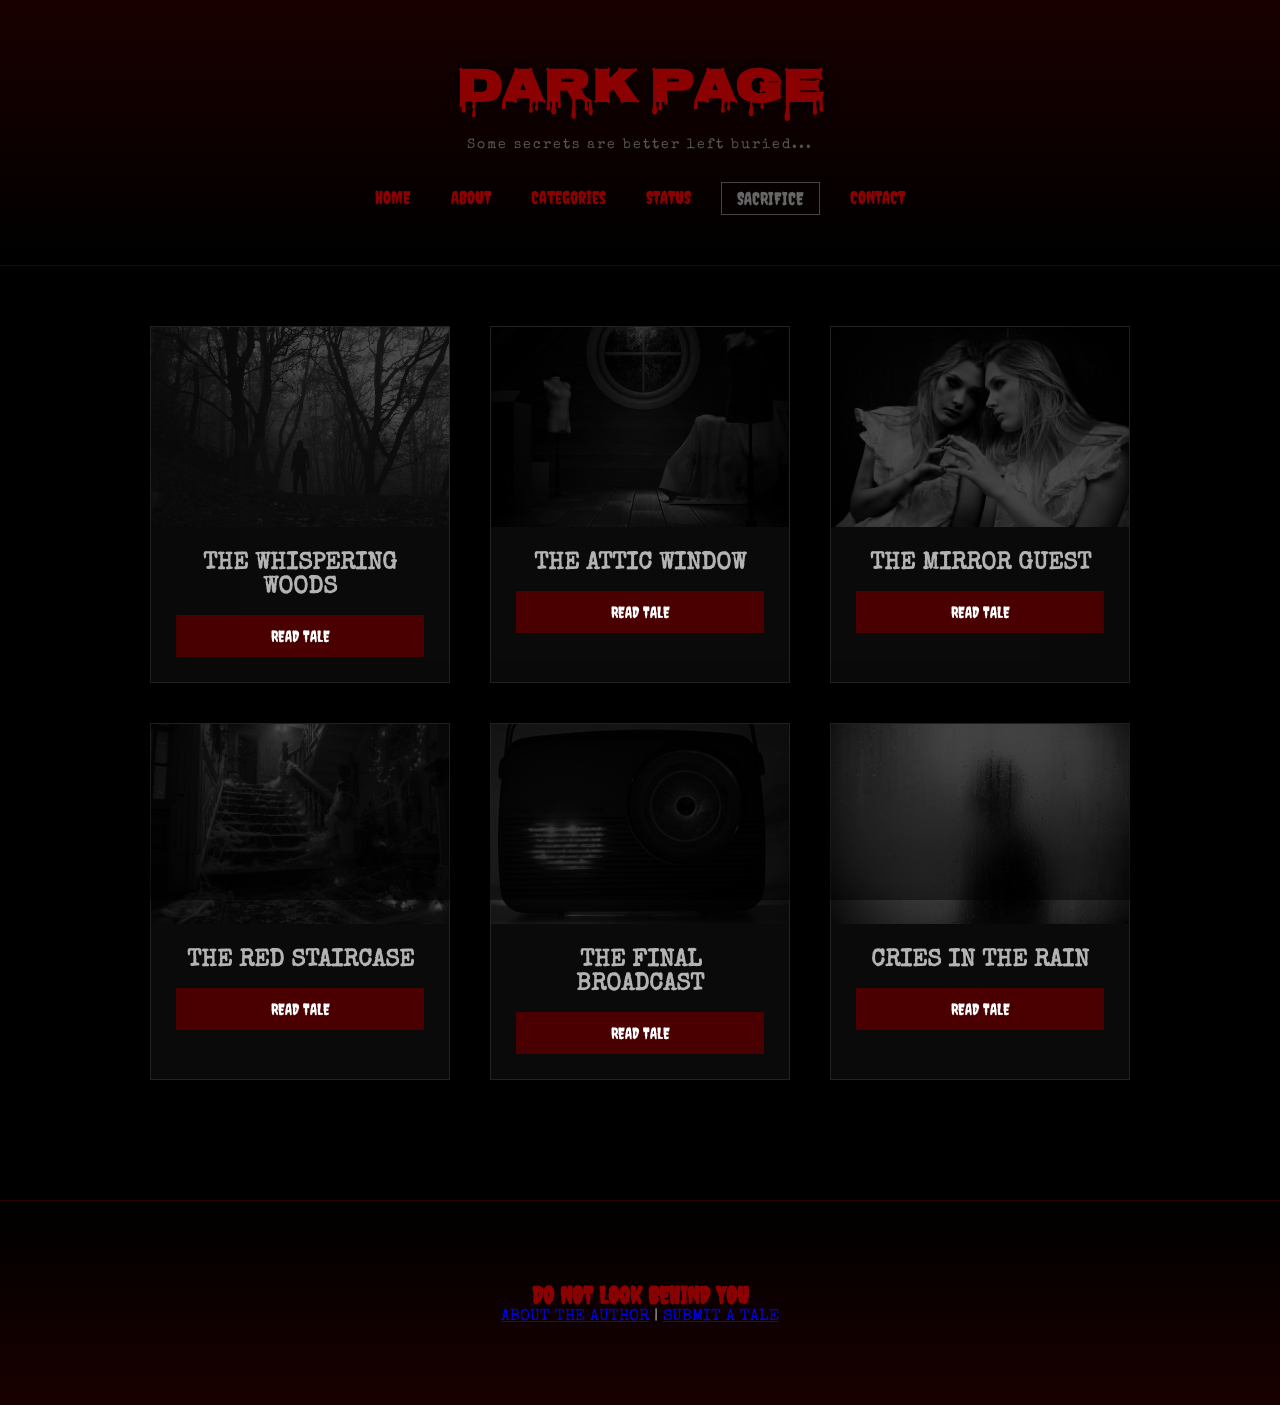
<file: index.html>
<!DOCTYPE html>
<html lang="en">
<head>
    <meta charset="UTF-8">
    <meta name="viewport" content="width=device-width, initial-scale=1.0">
    <title>Dark Page | Horror Hub</title>
    <link rel="stylesheet" href="style.css">
</head>
<body class="main-hub">

    <div class="vignette"></div>
    <div class="fog"></div>

   <header class="site-header">
    <div class="header-container">
        <h1 id="site-title" class="glitch" data-text="DARK PAGE">DARK PAGE</h1>
        <p class="tagline">Some secrets are better left buried...</p>
        
     <nav class="hub-nav">
    <div class="nav-links">
        <a href="index.html" class="nav-item">HOME</a>
        <a href="about.html" class="nav-item">ABOUT</a>
        <a href="categories.html" class="nav-item">Categories</a>
        <a href="status.html" class="nav-item">STATUS</a>
         <a href="submit.html" class="nav-item sacrifice">SACRIFICE</a>
        <a href="contact.html" class="nav-item">CONTACT</a>
       
    </div>
</nav>
    </div>
</header>

    <main>
        <section class="story-container">
            
            <article class="story-card">
                <div class="story-image" style="background-image: url('woods.jpg');"></div>
                <div class="story-content">
                    <h2>THE WHISPERING WOODS</h2>
                    <a href="story1.html" target="_blank" class="read-btn">READ TALE</a>
                </div>
            </article>

            <article class="story-card">
                <div class="story-image" style="background-image: url('attic.jpg');"></div>
                <div class="story-content">
                    <h2>THE ATTIC WINDOW</h2>
                    <a href="story2.html" target="_blank" class="read-btn">READ TALE</a>
                </div>
            </article>

            <article class="story-card">
                <div class="story-image" style="background-image: url('mirror.jpg');"></div>
                <div class="story-content">
                    <h2>THE MIRROR GUEST</h2>
                    <a href="story3.html" target="_blank" class="read-btn">READ TALE</a>
                </div>
            </article>

            <article class="story-card">
                <div class="story-image" style="background-image: url('stairs.jpg');"></div>
                <div class="story-content">
                    <h2>THE RED STAIRCASE</h2>
                    <a href="story4.html" target="_blank" class="read-btn">READ TALE</a>
                </div>
            </article>

            <article class="story-card">
                <div class="story-image" style="background-image: url('radio.jpg');"></div>
                <div class="story-content">
                    <h2>THE FINAL BROADCAST</h2>
                    <a href="story5.html" target="_blank" class="read-btn">READ TALE</a>
                </div>
            </article>

            <article class="story-card">
                <div class="story-image" style="background-image: url('rain.jpg');"></div>
                <div class="story-content">
                    <h2>CRIES IN THE RAIN</h2>
                    <a href="story6.html" target="_blank" class="read-btn">READ TALE</a>
                </div>
            </article>

        </section>
    </main>

   <footer>
    <h2 style="font-family: 'Creepster'; color: #8b0000;">DO NOT LOOK BEHIND YOU</h2>
    <div class="footer-links">
        <a href="about.html">ABOUT THE AUTHOR</a> | 
        <a href="submit.html">SUBMIT A TALE</a>
    </div>
</footer>


    <script src="script.js"></script>
</body>
</html>
</file>
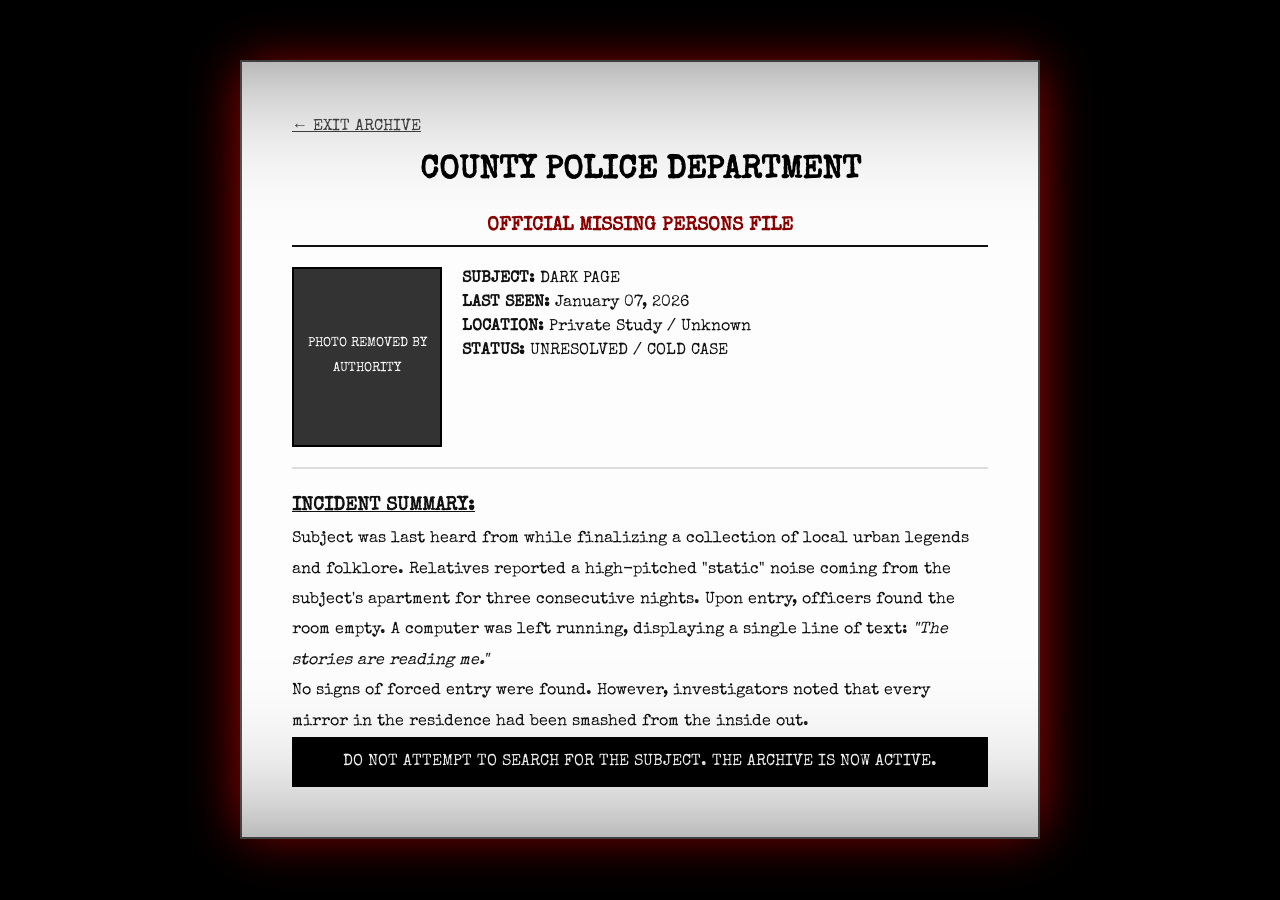
<file: about.html>
<!DOCTYPE html>
<html lang="en">
<head>
    <meta charset="UTF-8">
    <title>MISSING PERSON REPORT | CASE #7734</title>
    <link rel="stylesheet" href="style.css">
</head>
<body class="story-page-body">
    <div class="vignette"></div>
    
    <main class="story-reader" style="background: #fdfdfd; color: #111; border: 2px solid #555; animation: none;">
        <a href="index.html" class="home-btn" style="color: #444;">← EXIT ARCHIVE</a>
        
        <div style="text-align: center; border-bottom: 2px solid #111; margin-bottom: 20px;">
            <h1 style="color: #000; font-family: 'Special Elite'; margin-bottom: 5px;">COUNTY POLICE DEPARTMENT</h1>
            <h2 style="color: #8b0000; font-family: 'Special Elite'; font-size: 1.2rem;">OFFICIAL MISSING PERSONS FILE</h2>
        </div>

        <div style="display: flex; gap: 20px; align-items: start;">
            <div style="width: 150px; height: 180px; background: #333; border: 2px solid #000; display: flex; align-items: center; justify-content: center; color: #fff; font-size: 0.8rem; text-align: center;">
                PHOTO REMOVED BY AUTHORITY
            </div>
            
            <div style="font-family: 'Special Elite'; line-height: 1.5;">
                <p><strong>SUBJECT:</strong> DARK PAGE</p>
                <p><strong>LAST SEEN:</strong> January 07, 2026</p>
                <p><strong>LOCATION:</strong> Private Study / Unknown</p>
                <p><strong>STATUS:</strong> UNRESOLVED / COLD CASE</p>
            </div>
        </div>

        <hr style="border: 1px solid #ddd; margin: 20px 0;">

        <div style="font-family: 'Special Elite';">
            <h3 style="text-decoration: underline;">INCIDENT SUMMARY:</h3>
            <p>Subject was last heard from while finalizing a collection of local urban legends and folklore. Relatives reported a high-pitched "static" noise coming from the subject's apartment for three consecutive nights. Upon entry, officers found the room empty. A computer was left running, displaying a single line of text: <em>"The stories are reading me."</em></p>
            
            <p>No signs of forced entry were found. However, investigators noted that every mirror in the residence had been smashed from the inside out.</p>
            
            <p style="background: #000; color: #fff; padding: 10px; text-align: center;">DO NOT ATTEMPT TO SEARCH FOR THE SUBJECT. THE ARCHIVE IS NOW ACTIVE.</p>
        </div>
    </main>
</body>
</html>
</file>
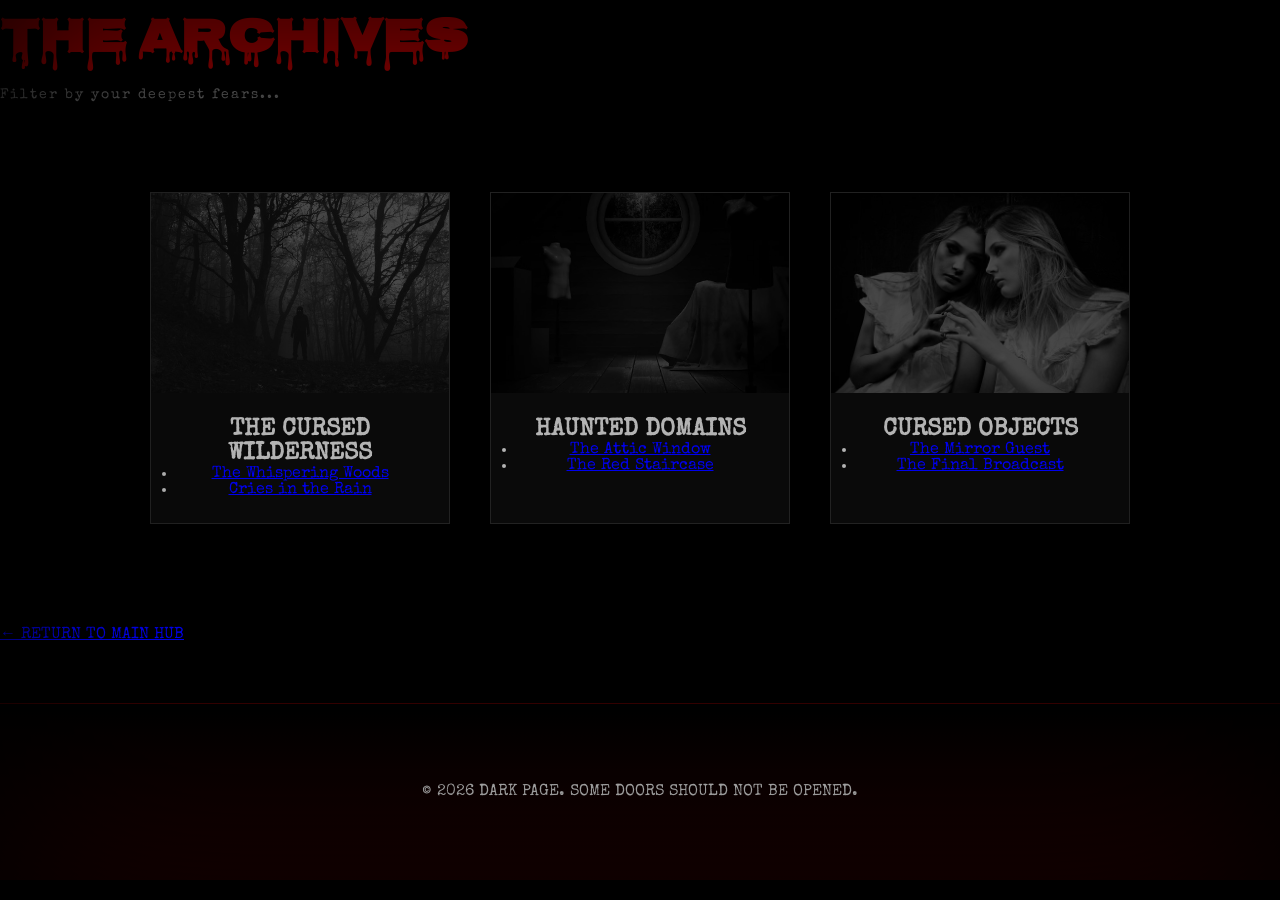
<file: categories.html>
<!DOCTYPE html>
<html lang="en">
<head>
    <meta charset="UTF-8">
    <title>THE ARCHIVES | CATEGORIES</title>
    <link rel="stylesheet" href="style.css">
</head>
<body class="main-hub">
    <div class="vignette"></div>
    
    <header>
        <h1 id="site-title">THE ARCHIVES</h1>
        <p class="tagline">Filter by your deepest fears...</p>
    </header>

    <main>
        <section class="story-container">
            
            <article class="story-card category-card">
                <div class="story-image" style="background-image: url('woods.jpg');"></div>
                <div class="story-content">
                    <h2>THE CURSED WILDERNESS</h2>
                    <ul class="cat-list">
                        <li><a href="story1.html">The Whispering Woods</a></li>
                        <li><a href="story6.html">Cries in the Rain</a></li>
                    </ul>
                </div>
            </article>

            <article class="story-card category-card">
                <div class="story-image" style="background-image: url('attic.jpg');"></div>
                <div class="story-content">
                    <h2>HAUNTED DOMAINS</h2>
                    <ul class="cat-list">
                        <li><a href="story2.html">The Attic Window</a></li>
                        <li><a href="story4.html">The Red Staircase</a></li>
                    </ul>
                </div>
            </article>

            <article class="story-card category-card">
                <div class="story-image" style="background-image: url('mirror.jpg');"></div>
                <div class="story-content">
                    <h2>CURSED OBJECTS</h2>
                    <ul class="cat-list">
                        <li><a href="story3.html">The Mirror Guest</a></li>
                        <li><a href="story5.html">The Final Broadcast</a></li>
                    </ul>
                </div>
            </article>

        </section>
        
        <a href="index.html" class="home-btn" style="margin-top: 40px; display: block;">← RETURN TO MAIN HUB</a>
    </main>

    <footer>
        <p>&copy; 2026 DARK PAGE. SOME DOORS SHOULD NOT BE OPENED.</p>
    </footer>
</body>
</html>
</file>
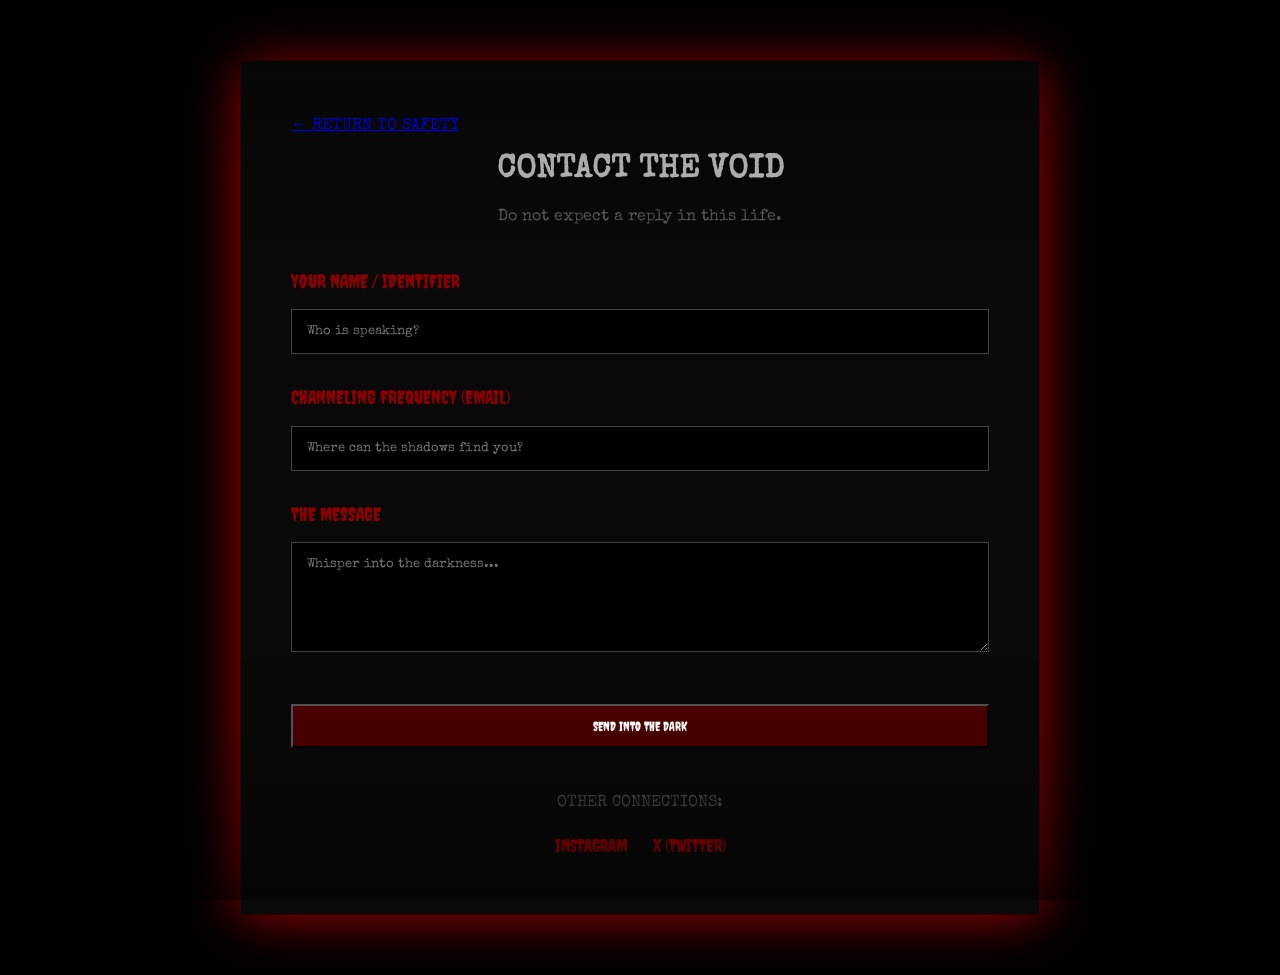
<file: contact.html>
<!DOCTYPE html>
<html lang="en">
<head>
    <meta charset="UTF-8">
    <title>THE VOID | SEND A MESSAGE</title>
    <link rel="stylesheet" href="style.css">
</head>
<body class="story-page-body">
    <div class="vignette"></div>
    
    <main class="story-reader">
        <a href="index.html" class="home-btn">← RETURN TO SAFETY</a>
        
        <h1 class="glitch" data-text="CONTACT THE VOID">CONTACT THE VOID</h1>
        <p style="text-align: center; color: #555; margin-bottom: 30px;">Do not expect a reply in this life.</p>

        <form class="scary-form">
            <div class="input-group">
                <label>YOUR NAME / IDENTIFIER</label>
                <input type="text" placeholder="Who is speaking?">
            </div>

            <div class="input-group">
                <label>CHANNELING FREQUENCY (EMAIL)</label>
                <input type="email" placeholder="Where can the shadows find you?">
            </div>

            <div class="input-group">
                <label>THE MESSAGE</label>
                <textarea rows="6" placeholder="Whisper into the darkness..."></textarea>
            </div>

            <button type="button" class="read-btn" onclick="this.innerHTML='MESSAGE CONSUMED'">SEND INTO THE DARK</button>
        </form>

        <div class="social-links" style="margin-top: 40px; text-align: center;">
            <p style="color: #444; margin-bottom: 10px;">OTHER CONNECTIONS:</p>
            <a href="#" class="nav-item">INSTAGRAM</a>
            <a href="#" class="nav-item">X (TWITTER)</a>
        </div>
    </main>

    <script src="script.js"></script>
</body>
</html>
</file>
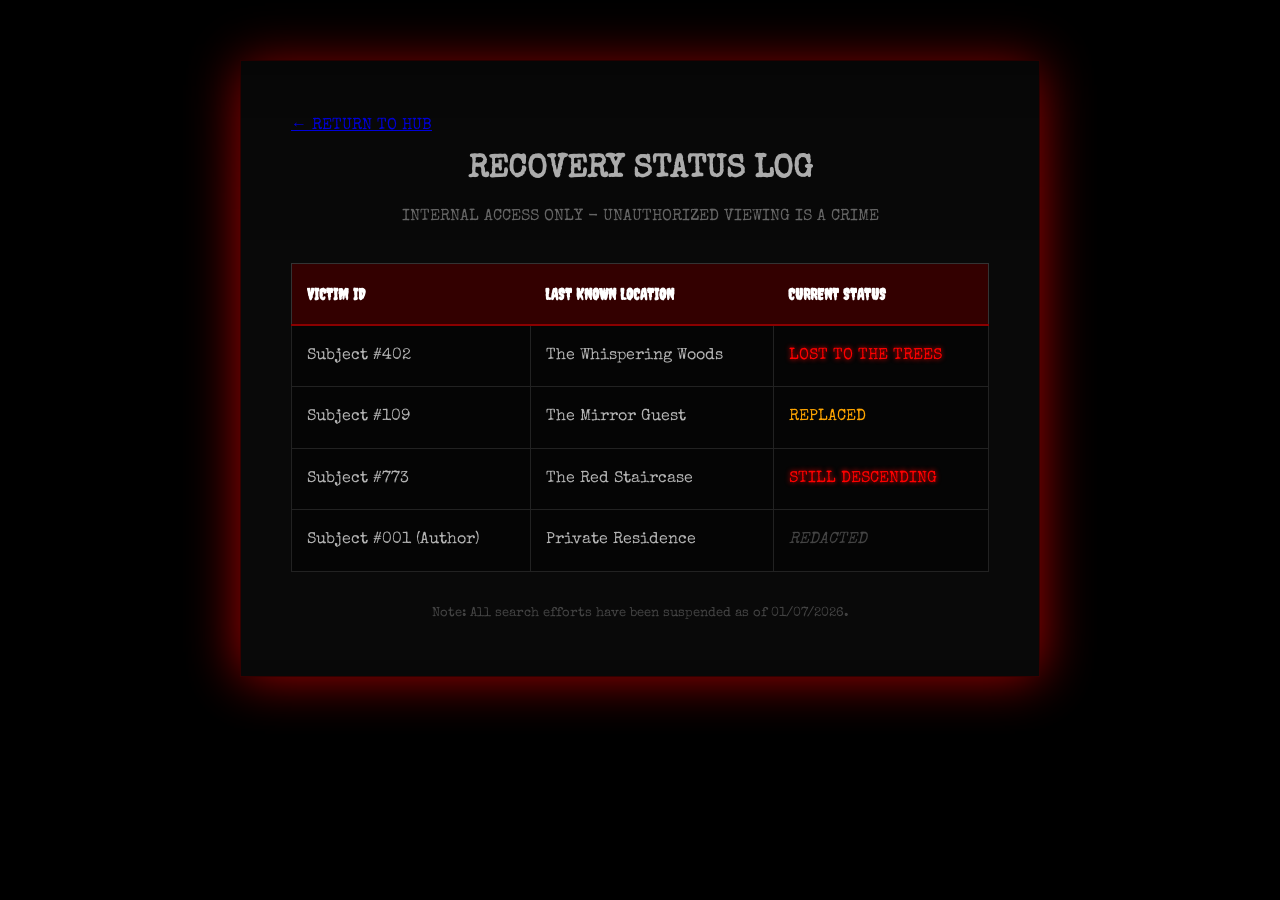
<file: status.html>
<!DOCTYPE html>
<html lang="en">
<head>
    <meta charset="UTF-8">
    <title>RECOVERY STATUS | DATABASE #7734</title>
    <link rel="stylesheet" href="style.css">
</head>
<body class="story-page-body">
    <div class="vignette"></div>
    
    <main class="story-reader">
        <a href="index.html" class="home-btn">← RETURN TO HUB</a>
        
        <h1 class="glitch" data-text="RECOVERY STATUS LOG">RECOVERY STATUS LOG</h1>
        <p style="text-align: center; color: #666; margin-bottom: 30px;">INTERNAL ACCESS ONLY - UNAUTHORIZED VIEWING IS A CRIME</p>

        <table class="scary-table">
            <thead>
                <tr>
                    <th>VICTIM ID</th>
                    <th>LAST KNOWN LOCATION</th>
                    <th>CURRENT STATUS</th>
                </tr>
            </thead>
            <tbody>
                <tr>
                    <td>Subject #402</td>
                    <td>The Whispering Woods</td>
                    <td class="status-lost">LOST TO THE TREES</td>
                </tr>
                <tr>
                    <td>Subject #109</td>
                    <td>The Mirror Guest</td>
                    <td class="status-warning">REPLACED</td>
                </tr>
                <tr>
                    <td>Subject #773</td>
                    <td>The Red Staircase</td>
                    <td class="status-lost">STILL DESCENDING</td>
                </tr>
                <tr>
                    <td>Subject #001 (Author)</td>
                    <td>Private Residence</td>
                    <td class="status-unknown">REDACTED</td>
                </tr>
            </tbody>
        </table>

        <p style="font-size: 0.8rem; margin-top: 20px; color: #444; text-align: center;">
            Note: All search efforts have been suspended as of 01/07/2026.
        </p>
    </main>

    <script src="script.js"></script>
</body>
</html>
</file>
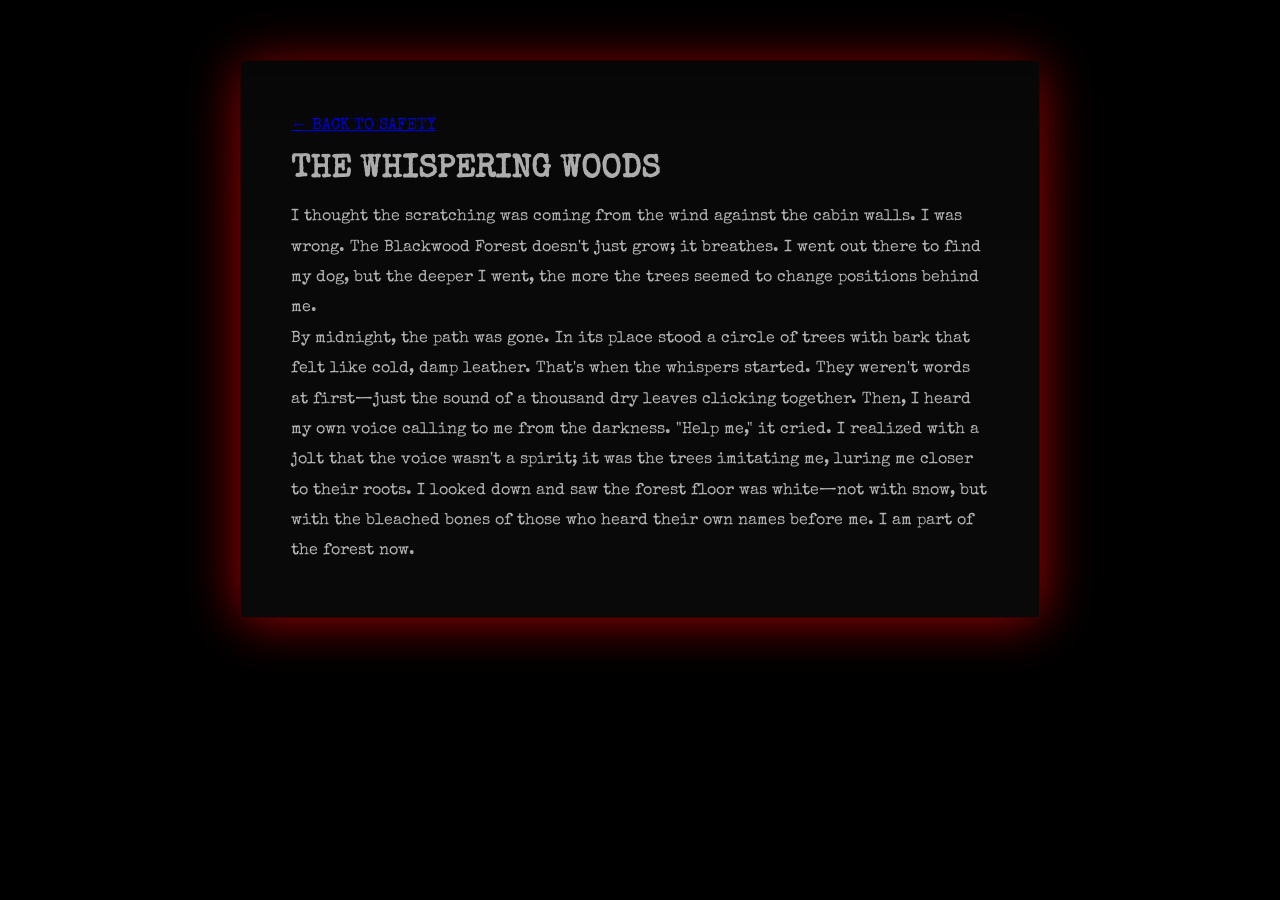
<file: story1.html>
<!DOCTYPE html>
<html lang="en">
<head>
    <meta charset="UTF-8">
    <title>The Whispering Woods | Dark Page</title>
    <link rel="stylesheet" href="style.css">
</head>
<body class="story-page-body">
    <div class="vignette"></div>
    <main class="story-reader">
        <a href="index.html" class="home-btn">← BACK TO SAFETY</a>
        <h1>THE WHISPERING WOODS</h1>
        <p>I thought the scratching was coming from the wind against the cabin walls. I was wrong. The Blackwood Forest doesn't just grow; it breathes. I went out there to find my dog, but the deeper I went, the more the trees seemed to change positions behind me.</p>
        <p>By midnight, the path was gone. In its place stood a circle of trees with bark that felt like cold, damp leather. That's when the whispers started. They weren't words at first—just the sound of a thousand dry leaves clicking together. Then, I heard my own voice calling to me from the darkness. "Help me," it cried. I realized with a jolt that the voice wasn't a spirit; it was the trees imitating me, luring me closer to their roots. I looked down and saw the forest floor was white—not with snow, but with the bleached bones of those who heard their own names before me. I am part of the forest now.</p>
    </main>
    <script src="script.js"></script>
</body>
</html>
</file>
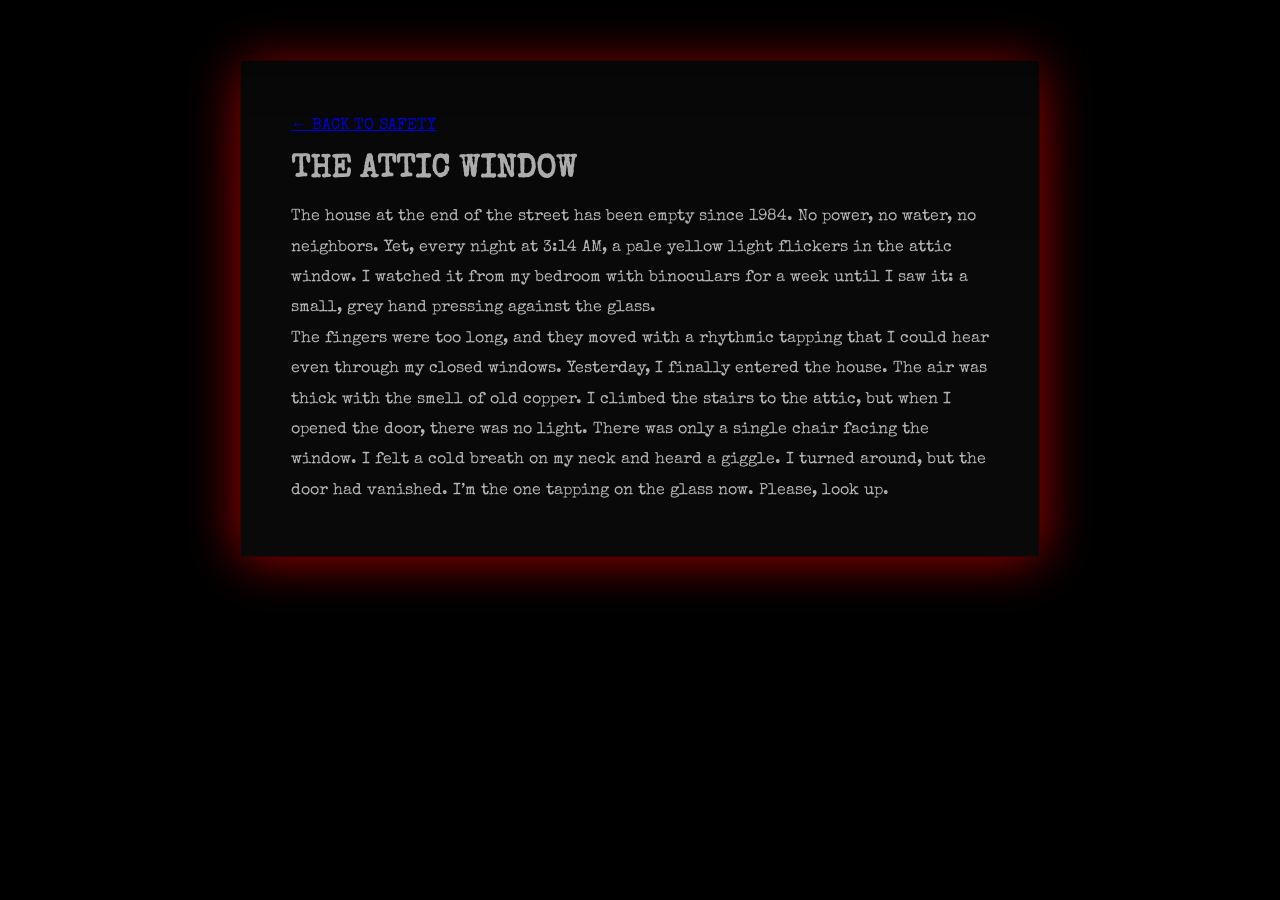
<file: story2.html>
<!DOCTYPE html>
<html lang="en">
<head>
    <meta charset="UTF-8">
    <title>The Attic Window | Dark Page</title>
    <link rel="stylesheet" href="style.css">
</head>
<body class="story-page-body">
    <div class="vignette"></div>
    <main class="story-reader">
        <a href="index.html" class="home-btn">← BACK TO SAFETY</a>
        <h1>THE ATTIC WINDOW</h1>
        <p>The house at the end of the street has been empty since 1984. No power, no water, no neighbors. Yet, every night at 3:14 AM, a pale yellow light flickers in the attic window. I watched it from my bedroom with binoculars for a week until I saw it: a small, grey hand pressing against the glass.</p>
        <p>The fingers were too long, and they moved with a rhythmic tapping that I could hear even through my closed windows. Yesterday, I finally entered the house. The air was thick with the smell of old copper. I climbed the stairs to the attic, but when I opened the door, there was no light. There was only a single chair facing the window. I felt a cold breath on my neck and heard a giggle. I turned around, but the door had vanished. I’m the one tapping on the glass now. Please, look up.</p>
    </main>
    <script src="script.js"></script>
</body>
</html>
</file>
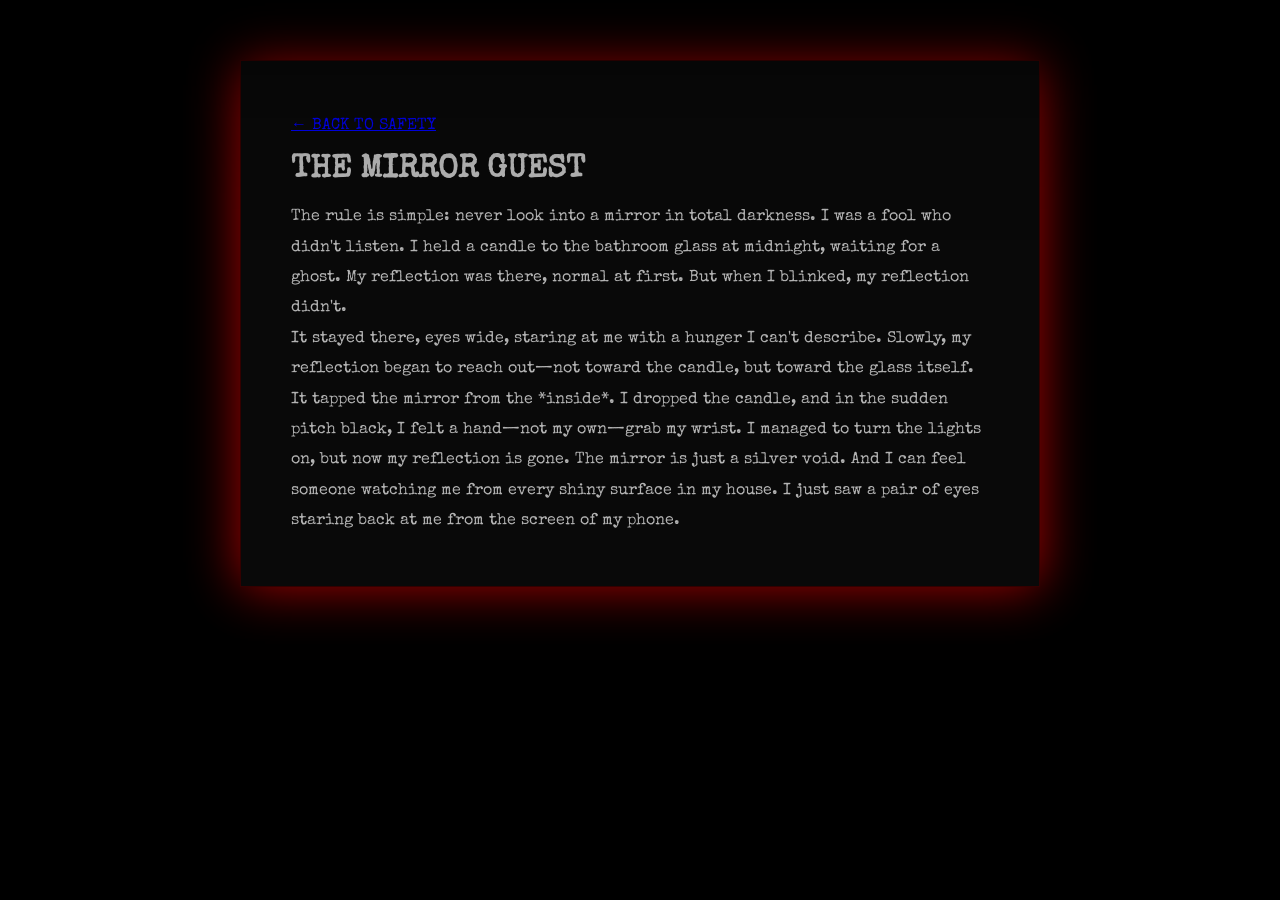
<file: story3.html>
<!DOCTYPE html>
<html lang="en">
<head>
    <meta charset="UTF-8">
    <title>The Mirror Guest | Dark Page</title>
    <link rel="stylesheet" href="style.css">
</head>
<body class="story-page-body">
    <div class="vignette"></div>
    <main class="story-reader">
        <a href="index.html" class="home-btn">← BACK TO SAFETY</a>
        <h1>THE MIRROR GUEST</h1>
        <p>The rule is simple: never look into a mirror in total darkness. I was a fool who didn't listen. I held a candle to the bathroom glass at midnight, waiting for a ghost. My reflection was there, normal at first. But when I blinked, my reflection didn't.</p>
        <p>It stayed there, eyes wide, staring at me with a hunger I can't describe. Slowly, my reflection began to reach out—not toward the candle, but toward the glass itself. It tapped the mirror from the *inside*. I dropped the candle, and in the sudden pitch black, I felt a hand—not my own—grab my wrist. I managed to turn the lights on, but now my reflection is gone. The mirror is just a silver void. And I can feel someone watching me from every shiny surface in my house. I just saw a pair of eyes staring back at me from the screen of my phone.</p>
    </main>
    <script src="script.js"></script>
</body>
</html>
</file>
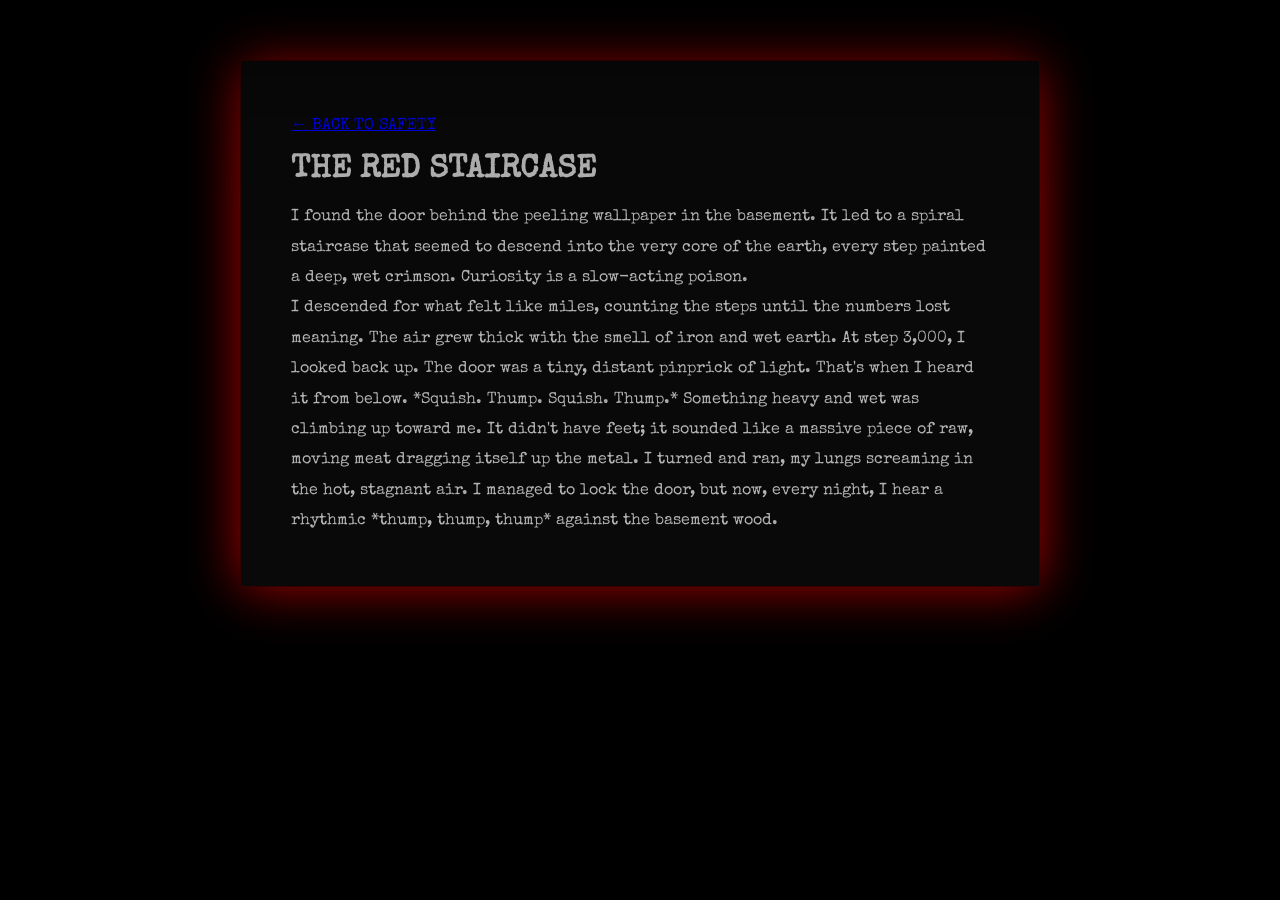
<file: story4.html>
<!DOCTYPE html>
<html lang="en">
<head>
    <meta charset="UTF-8">
    <title>The Red Staircase | Dark Page</title>
    <link rel="stylesheet" href="style.css">
</head>
<body class="story-page-body">
    <div class="vignette"></div>
    <main class="story-reader">
        <a href="index.html" class="home-btn">← BACK TO SAFETY</a>
        <h1>THE RED STAIRCASE</h1>
        <p>I found the door behind the peeling wallpaper in the basement. It led to a spiral staircase that seemed to descend into the very core of the earth, every step painted a deep, wet crimson. Curiosity is a slow-acting poison.</p>
        <p>I descended for what felt like miles, counting the steps until the numbers lost meaning. The air grew thick with the smell of iron and wet earth. At step 3,000, I looked back up. The door was a tiny, distant pinprick of light. That's when I heard it from below. *Squish. Thump. Squish. Thump.* Something heavy and wet was climbing up toward me. It didn't have feet; it sounded like a massive piece of raw, moving meat dragging itself up the metal. I turned and ran, my lungs screaming in the hot, stagnant air. I managed to lock the door, but now, every night, I hear a rhythmic *thump, thump, thump* against the basement wood.</p>
    </main>
    <script src="script.js"></script>
</body>
</html>
</file>
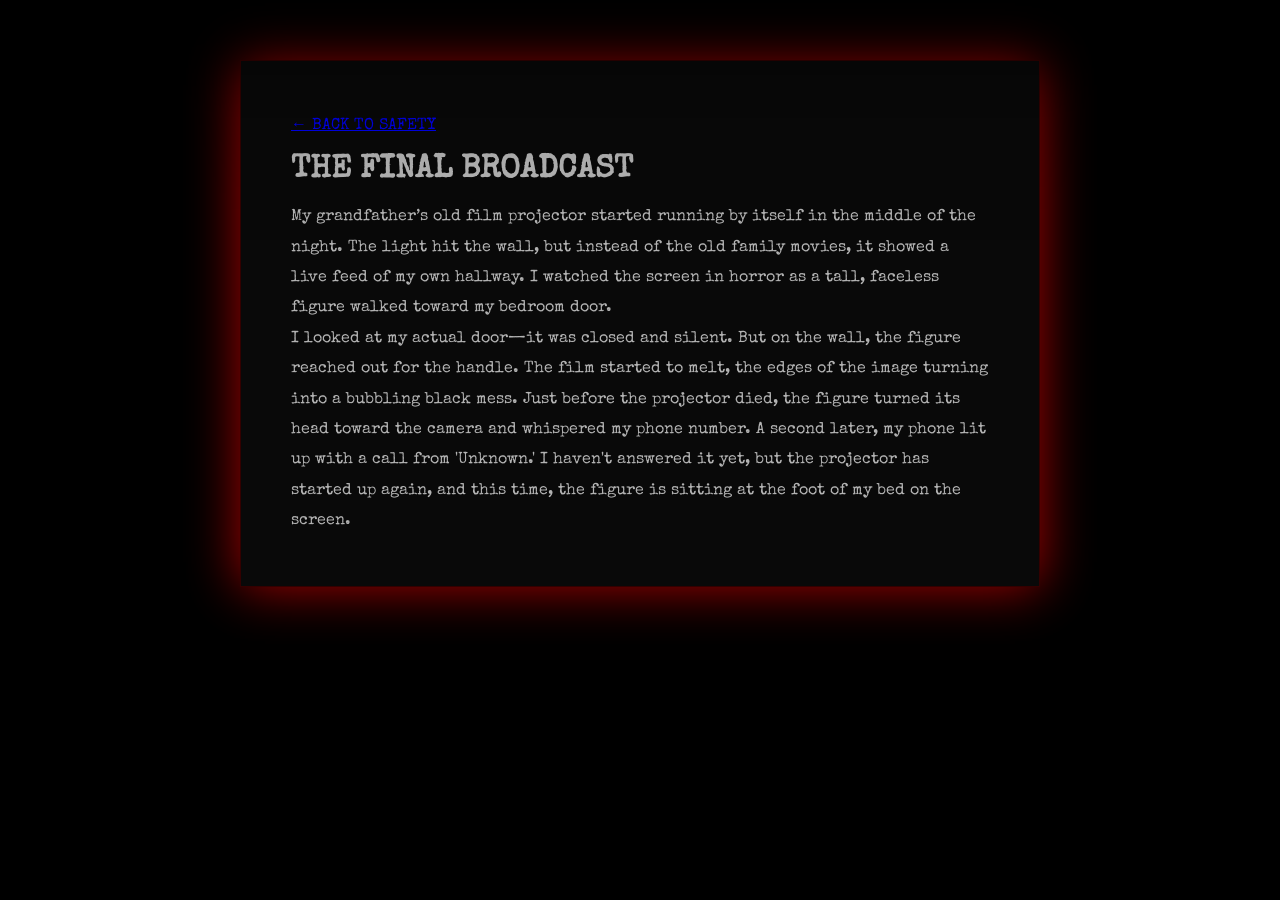
<file: story5.html>
<!DOCTYPE html>
<html lang="en">
<head>
    <meta charset="UTF-8">
    <title>The Final Broadcast | Dark Page</title>
    <link rel="stylesheet" href="style.css">
</head>
<body class="story-page-body">
    <div class="vignette"></div>
    <main class="story-reader">
        <a href="index.html" class="home-btn">← BACK TO SAFETY</a>
        <h1>THE FINAL BROADCAST</h1>
        <p>My grandfather’s old film projector started running by itself in the middle of the night. The light hit the wall, but instead of the old family movies, it showed a live feed of my own hallway. I watched the screen in horror as a tall, faceless figure walked toward my bedroom door.</p>
        <p>I looked at my actual door—it was closed and silent. But on the wall, the figure reached out for the handle. The film started to melt, the edges of the image turning into a bubbling black mess. Just before the projector died, the figure turned its head toward the camera and whispered my phone number. A second later, my phone lit up with a call from 'Unknown.' I haven't answered it yet, but the projector has started up again, and this time, the figure is sitting at the foot of my bed on the screen.</p>
    </main>
    <script src="script.js"></script>
</body>
</html>
</file>
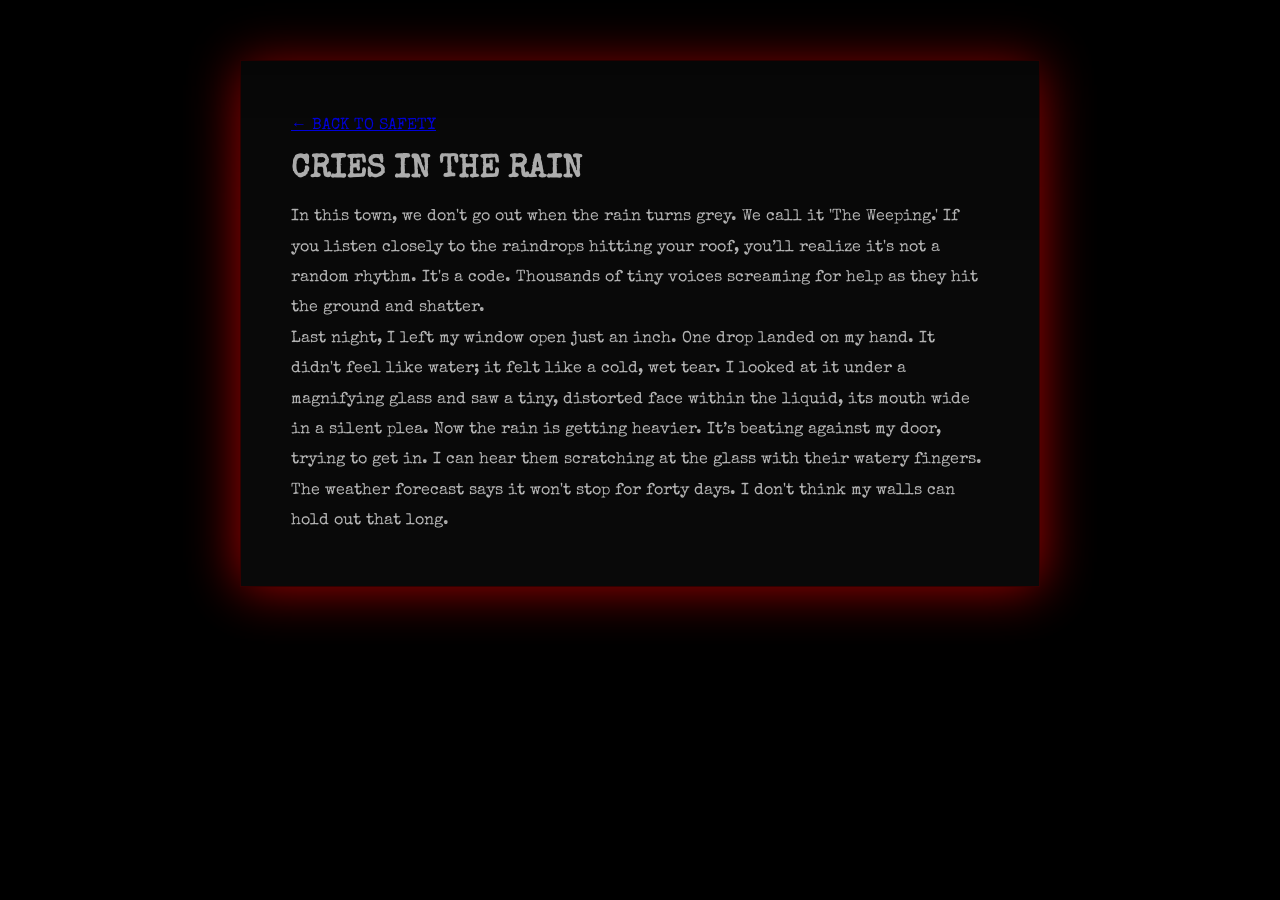
<file: story6.html>
<!DOCTYPE html>
<html lang="en">
<head>
    <meta charset="UTF-8">
    <title>Cries in the Rain | Dark Page</title>
    <link rel="stylesheet" href="style.css">
</head>
<body class="story-page-body">
    <div class="vignette"></div>
    <main class="story-reader">
        <a href="index.html" class="home-btn">← BACK TO SAFETY</a>
        <h1>CRIES IN THE RAIN</h1>
        <p>In this town, we don't go out when the rain turns grey. We call it 'The Weeping.' If you listen closely to the raindrops hitting your roof, you’ll realize it's not a random rhythm. It's a code. Thousands of tiny voices screaming for help as they hit the ground and shatter.</p>
        <p>Last night, I left my window open just an inch. One drop landed on my hand. It didn't feel like water; it felt like a cold, wet tear. I looked at it under a magnifying glass and saw a tiny, distorted face within the liquid, its mouth wide in a silent plea. Now the rain is getting heavier. It’s beating against my door, trying to get in. I can hear them scratching at the glass with their watery fingers. The weather forecast says it won't stop for forty days. I don't think my walls can hold out that long.</p>
    </main>
    <script src="script.js"></script>
</body>
</html>
</file>
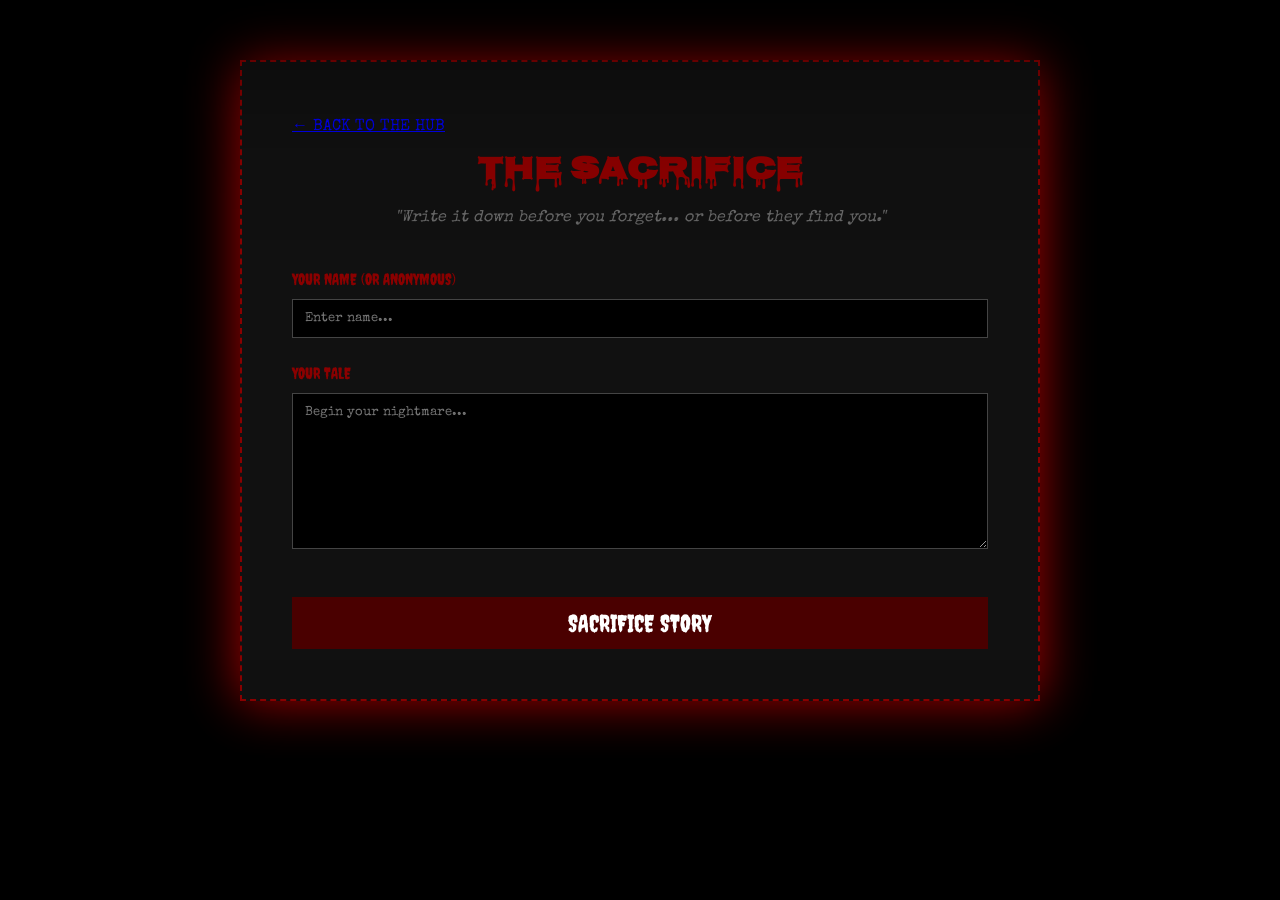
<file: submit.html>
<!DOCTYPE html>
<html lang="en">
<head>
    <meta charset="UTF-8">
    <title>THE SACRIFICE | SUBMIT YOUR TALE</title>
    <link rel="stylesheet" href="style.css">
</head>
<body class="story-page-body">
    <div class="vignette"></div>
    
    <main class="story-reader" style="background: #111; border: 2px dashed #8b0000;">
        <a href="index.html" class="home-btn">← BACK TO THE HUB</a>
        
        <h1 class="glitch" style="font-family: 'Nosifer'; color: #8b0000; text-align: center;">THE SACRIFICE</h1>
        <p style="text-align: center; color: #666; font-style: italic;">"Write it down before you forget... or before they find you."</p>

        <form id="submission-form" style="margin-top: 30px; display: flex; flex-direction: column; gap: 20px;">
            <div>
                <label style="display: block; font-family: 'Creepster'; color: #8b0000; margin-bottom: 5px;">YOUR NAME (OR ANONYMOUS)</label>
                <input type="text" placeholder="Enter name..." style="width: 100%; padding: 12px; background: #000; border: 1px solid #444; color: #fff; font-family: 'Special Elite';">
            </div>

            <div>
                <label style="display: block; font-family: 'Creepster'; color: #8b0000; margin-bottom: 5px;">YOUR TALE</label>
                <textarea rows="10" placeholder="Begin your nightmare..." style="width: 100%; padding: 12px; background: #000; border: 1px solid #444; color: #fff; font-family: 'Special Elite'; resize: vertical;"></textarea>
            </div>

            <button type="button" onclick="sacrificeTale()" class="read-btn" style="cursor: crosshair; width: 100%; border: none; font-size: 1.5rem;">SACRIFICE STORY</button>
        </form>

        <div id="success-msg" style="display: none; text-align: center; color: #f00; font-family: 'Nosifer'; margin-top: 20px;">
            STORY RECEIVED. WE ARE WATCHING.
        </div>
    </main>

    <script>
        function sacrificeTale() {
            document.getElementById('submission-form').style.display = 'none';
            document.getElementById('success-msg').style.display = 'block';
            // In a real website, you would send this data to a database here.
        }
    </script>
</body>
</html>
</file>
<file: style.css>
/* --- GOOGLE FONTS --- */
@import url('https://fonts.googleapis.com/css2?family=Creepster&family=Nosifer&family=Special+Elite&display=swap');

/* --- UNIVERSAL RESET --- */
* {
    box-sizing: border-box;
    margin: 0;
    padding: 0;
}

body {
    background-color: #000;
    color: #b3b3b3;
    font-family: 'Special Elite', serif;
    cursor: crosshair;
    overflow-x: hidden;
}

/* --- ATMOSPHERIC OVERLAYS --- */
.vignette {
    position: fixed;
    top: 0; left: 0;
    width: 100%; height: 100%;
    box-shadow: inset 0 0 200px #000;
    z-index: 50;
    pointer-events: none;
}

.fog {
    position: fixed;
    top: 0; left: 0;
    width: 200%; height: 100%;
    background: url('https://raw.githubusercontent.com/evertonstrack/fog-effect/master/fog.png');
    background-size: contain;
    opacity: 0.1;
    z-index: 2;
    animation: move-fog 60s linear infinite;
    pointer-events: none;
}

@keyframes move-fog {
    from { transform: translateX(0); }
    to { transform: translateX(-50%); }
}

/* --- CLEAN HEADER & NAVIGATION --- */
.site-header {
    width: 100%;
    background: linear-gradient(to bottom, #1a0000, #000);
    padding: 50px 20px;
    border-bottom: 1px solid #300;
    text-align: center;
    position: relative;
    z-index: 100;
}

#site-title {
    font-family: 'Nosifer', cursive;
    font-size: clamp(1.8rem, 6vw, 3rem);
    color: #8b0000;
    margin-bottom: 5px;
    text-shadow: 0 0 15px #000;
}

.tagline {
    font-size: 0.9rem;
    color: #555;
    letter-spacing: 2px;
    margin-bottom: 30px;
}

.nav-links {
    display: flex;
    justify-content: center;
    align-items: center;
    gap: 20px;
    flex-wrap: wrap;
}

.nav-item {
    text-decoration: none;
    color: #8b0000;
    font-family: 'Creepster', cursive;
    font-size: 1.1rem;
    padding: 5px 10px;
    transition: 0.3s ease;
    border-bottom: 2px solid transparent;
}

.nav-item:hover {
    color: #ff0000;
    text-shadow: 0 0 10px #f00;
    border-bottom: 2px solid #8b0000;
}

/* Sacrifice Button Variation */
.nav-item.sacrifice {
    border: 1px solid #444;
    padding: 5px 15px;
    color: #666;
}

.nav-item.sacrifice:hover {
    border-color: #8b0000;
    color: #8b0000;
}

/* --- MAIN HUB GRID (Index/Collections) --- */
.story-container {
    display: flex;
    flex-wrap: wrap;
    justify-content: center;
    gap: 40px;
    padding: 60px 20px;
}

.story-card {
    background: #0a0a0a;
    border: 1px solid #222;
    width: 300px;
    overflow: hidden;
    transition: 0.4s;
    text-align: center;
}

.story-card:hover {
    border-color: #8b0000;
    transform: translateY(-8px);
    box-shadow: 0 0 20px rgba(139, 0, 0, 0.2);
}

.story-image {
    height: 200px;
    width: 100%;
    background-size: cover;
    background-position: center;
    filter: grayscale(100%) brightness(30%);
    transition: 0.6s ease;
}

.story-card:hover .story-image {
    filter: grayscale(0%) brightness(80%);
}

.story-content {
    padding: 25px;
}

.read-btn {
    display: block;
    text-decoration: none;
    background: #4a0000;
    color: white;
    padding: 12px;
    font-family: 'Creepster';
    margin-top: 15px;
    transition: 0.3s;
}

.read-btn:hover {
    background: #8b0000;
}

/* --- STORY READER & SUB-PAGES --- */
.story-page-body {
    display: flex;
    flex-direction: column;
    align-items: center;
    padding: 60px 20px;
}

.story-reader {
    max-width: 800px;
    width: 100%;
    background: rgba(10, 10, 10, 0.98);
    padding: 50px;
    border: 1px solid #300;
    box-shadow: 0 0 50px #a00;
    line-height: 1.9;
}

/* Color Pop for Internal Images */
.story-page-body .story-image {
    height: 400px;
    filter: none !important;
    margin-bottom: 30px;
    border-bottom: 4px solid #8b0000;
}

/* --- TABLE STYLING (No White Bar) --- */
.scary-table {
    width: 100%;
    border-collapse: collapse;
    margin: 30px 0;
    background: #050505; /* Solid black background */
    border: 1px solid #333;
}

.scary-table th {
    background: #300;
    color: #fff;
    padding: 15px;
    font-family: 'Creepster';
    text-align: left;
    border-bottom: 2px solid #8b0000;
}

.scary-table td {
    padding: 15px;
    border: 1px solid #222;
}

.status-unknown {
    background: #050505 !important; /* Forces black background */
    color: #444;
    font-style: italic;
}

.status-lost { color: #ff0000; text-shadow: 0 0 5px #f00; }
.status-warning { color: #ffa500; }

/* --- CONTACT FORM STYLING --- */
.scary-form {
    display: flex;
    flex-direction: column;
    gap: 25px;
    margin-top: 30px;
}

.input-group label {
    display: block;
    color: #8b0000;
    font-family: 'Creepster';
    margin-bottom: 10px;
    font-size: 1.2rem;
}

.scary-form input, .scary-form textarea {
    width: 100%;
    background: #000;
    border: 1px solid #444;
    color: #fff;
    padding: 15px;
    font-family: 'Special Elite';
    transition: 0.3s;
}

.scary-form input:focus, .scary-form textarea:focus {
    outline: none;
    border-color: #8b0000;
    box-shadow: 0 0 15px #400;
}

/* --- FOOTER --- */
footer {
    padding: 80px 20px;
    text-align: center;
    border-top: 1px solid #300;
    margin-top: 60px;
    background: linear-gradient(to top, #1a0000, #000);
}

.warning-text {
    font-family: 'Creepster';
    color: #8b0000;
    font-size: 2.5rem;
    animation: pulse 2s infinite;
}

@keyframes pulse {
    0%, 100% { opacity: 0.4; }
    50% { opacity: 1; }
}

/* --- GLITCH EFFECT --- */
.glitch {
    position: relative;
    display: inline-block;
    width: 100%;
    text-align: center;
}

.glitch::after {
    content: attr(data-text);
    position: absolute;
    top: 0; left: 0;
    width: 100%; height: 100%;
    background: black;
    clip: rect(0, 0, 0, 0);
    text-shadow: -2px 0 red;
    animation: glitch-anim 3s infinite linear alternate-reverse;
}

@keyframes glitch-anim {
    0% { clip: rect(10px, 9999px, 20px, 0); }
    100% { clip: rect(40px, 9999px, 50px, 0); }
}
</file>
